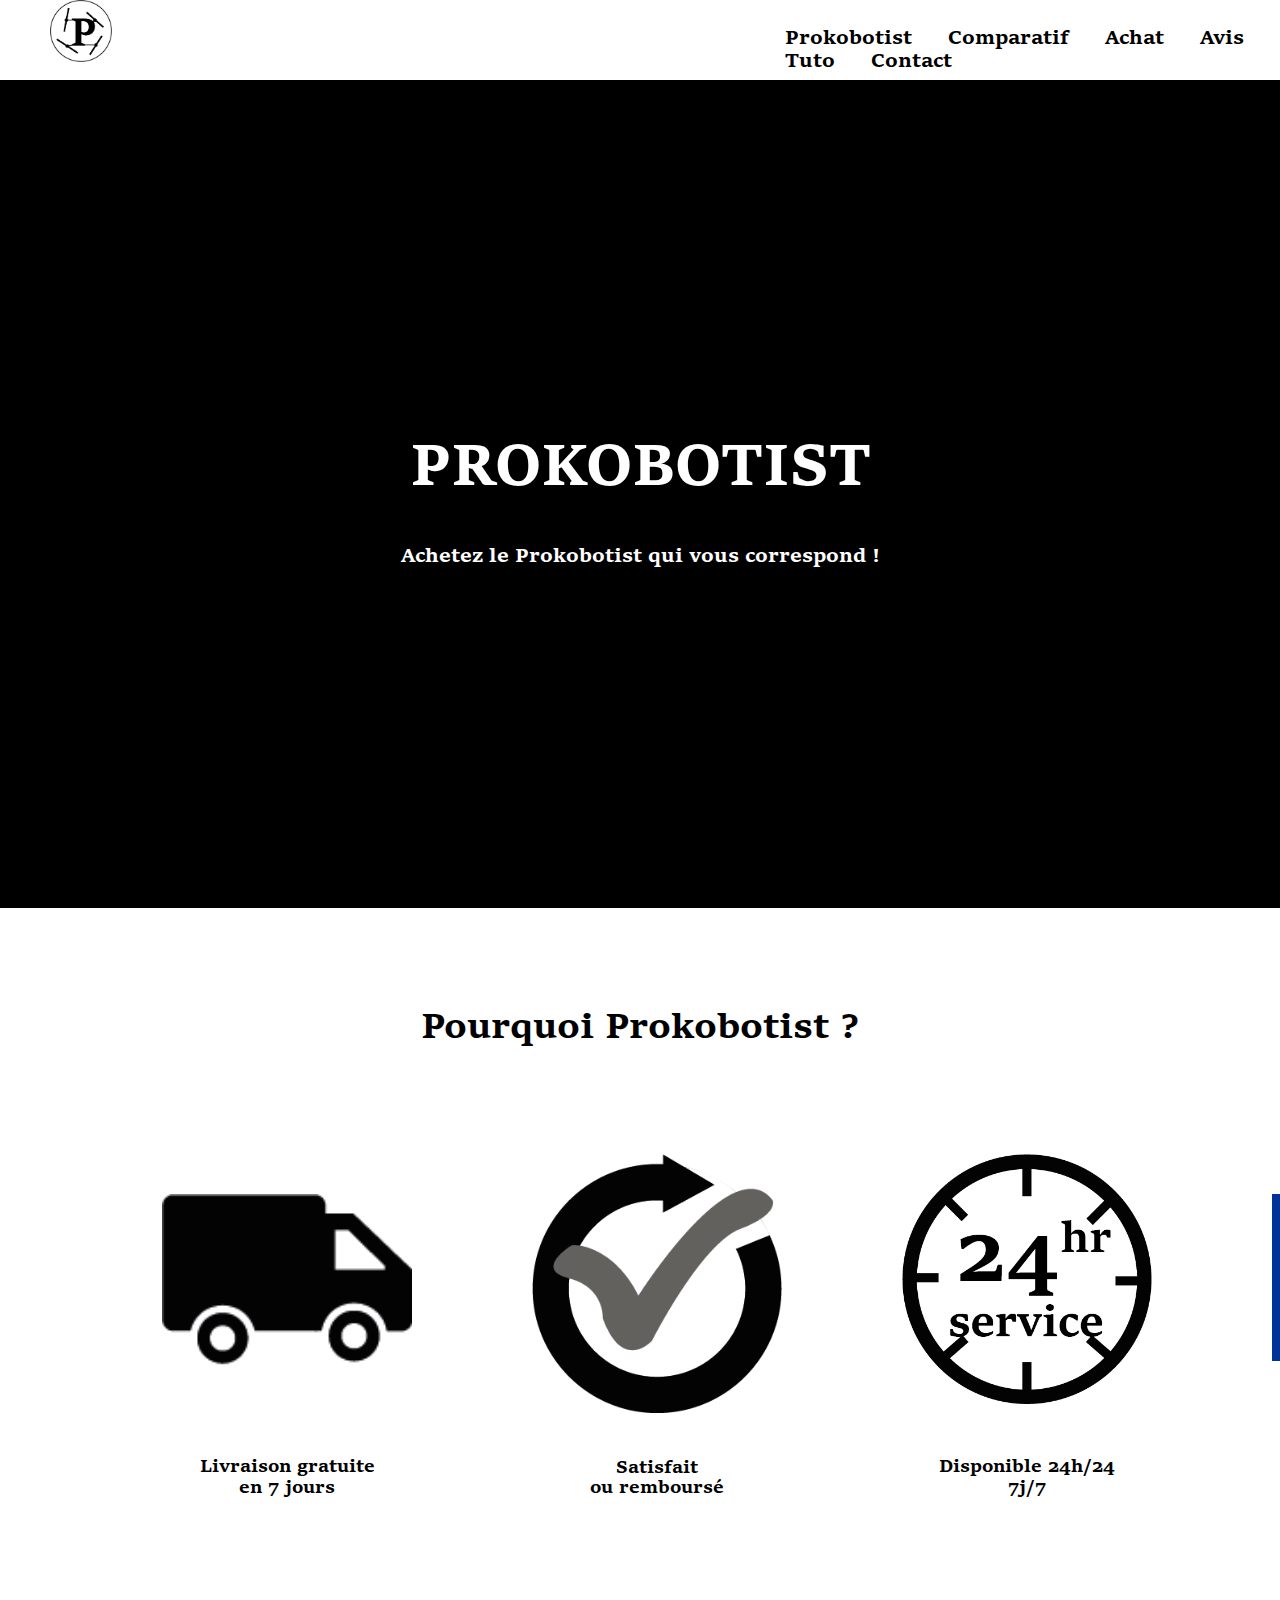
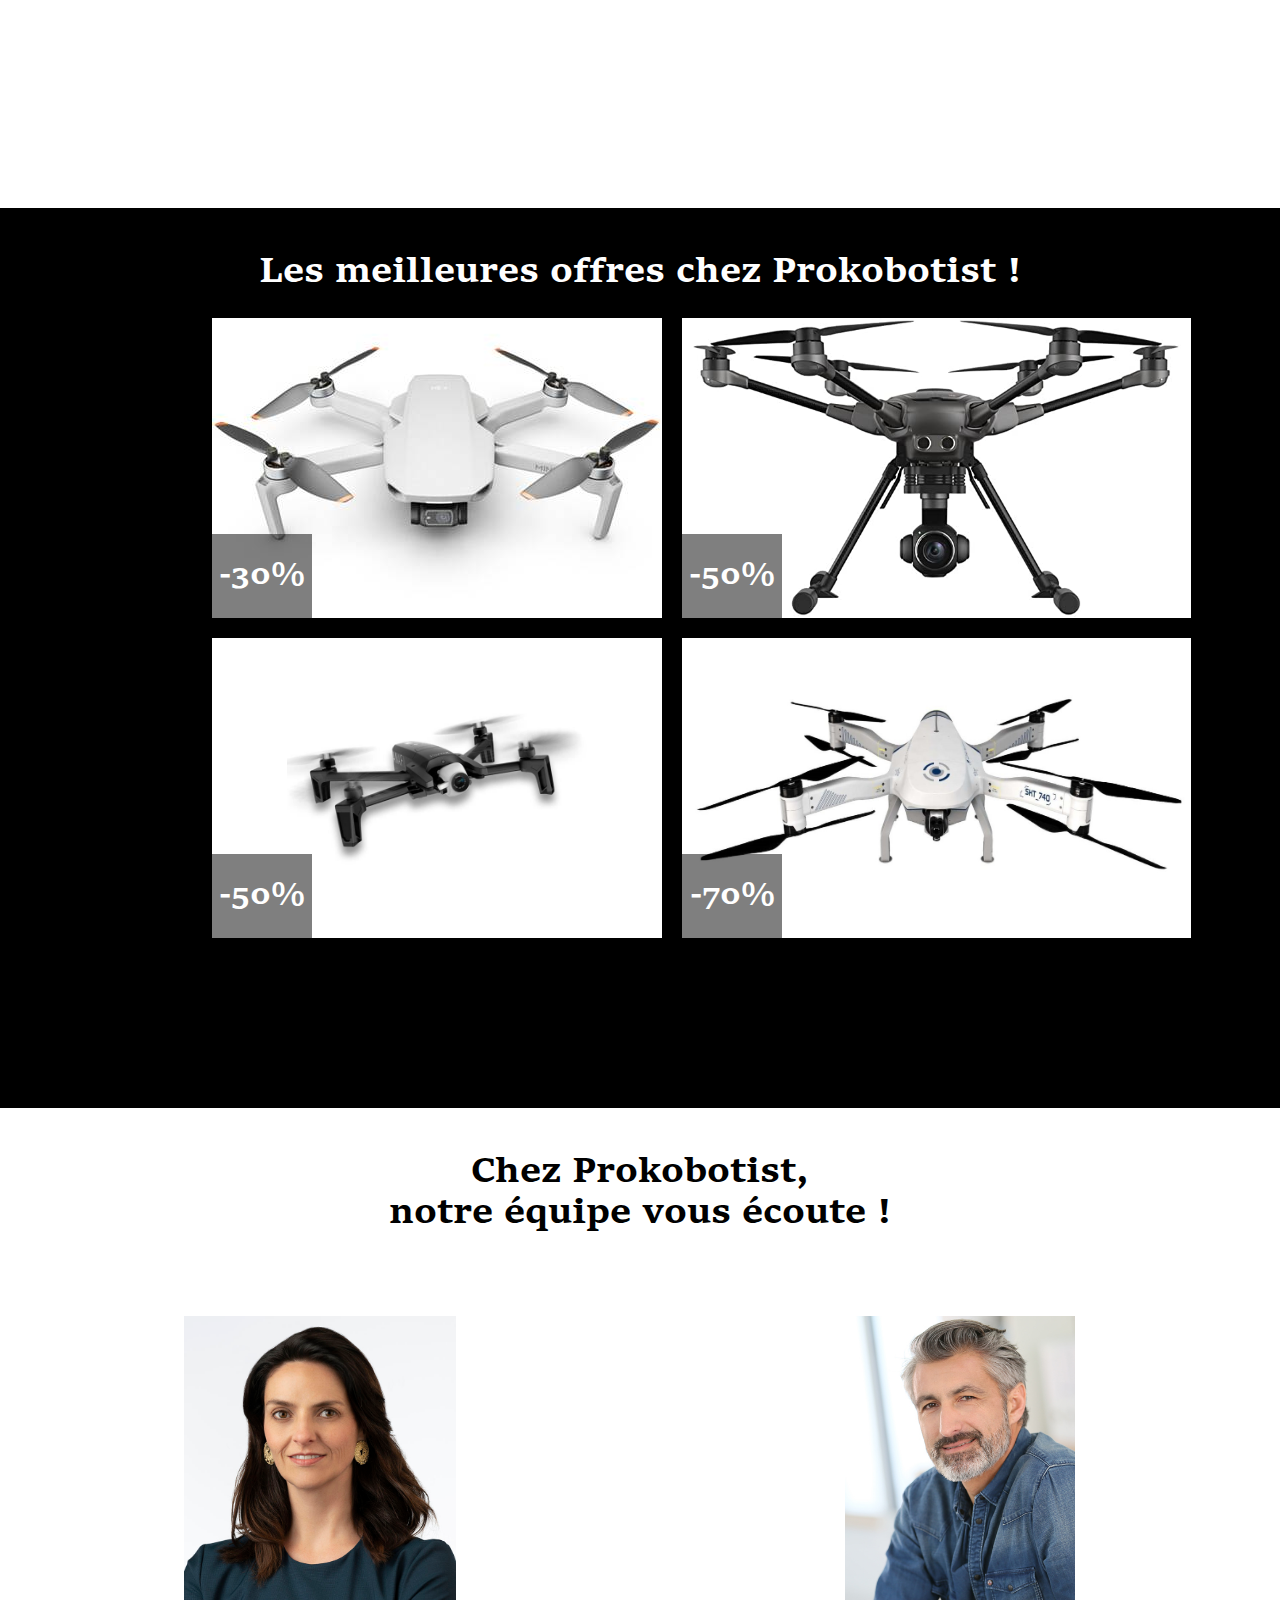
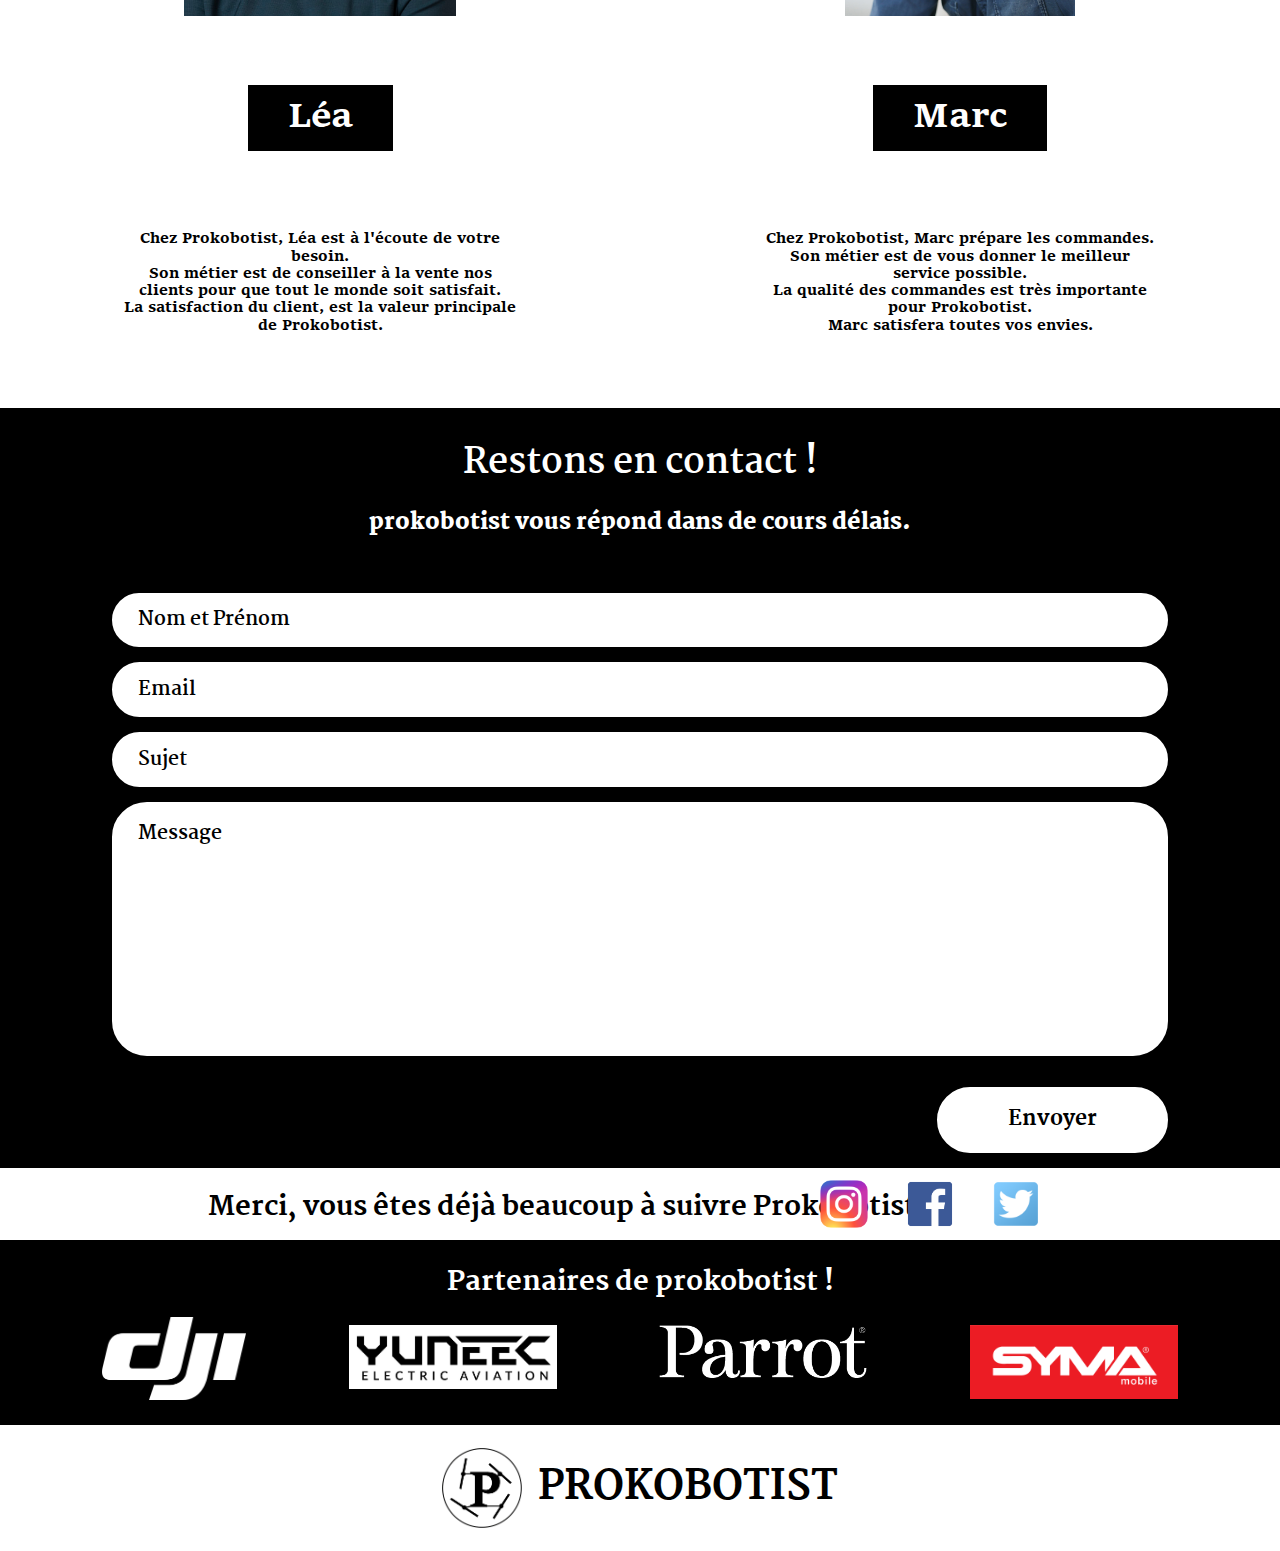
<file: index.html>
<!DOCTYPE html>
<html lang="fr">
<head>
    <meta charset="UTF-8">
    <title>Prokobotist | Prix, Comparatif</title>
    <meta name="description" content="Prokobotist, le meilleur vendeur de Drone de l'Europe. Venez sur notre site prokobotist.tech pour decouvrir nos offres.">
    <meta name="keywords" content="Prokobotist, Drone, Offres, Meilleur Prokobotist">
    <meta name=”robots” content=”index,follow”>
    <link rel="stylesheet" href="css/style.css">
    <link rel="stylesheet" href="css/normalize.css">
</head>
<body>
    <header>
        <a href="index.html"><img src="img/Prokobotist.png"></a>
        <div class="header_text">  
            <a href="index.html">Prokobotist</a>
            <a href="comparatif.html">Comparatif</a>
            <a href="achat.html">Achat</a>
            <a href="avis.html">Avis</a>
            <a href="tuto.html">Tuto</a>
            <a href="#formulaire">Contact</a>
        </div>
    </header>
    <main>
        <section class="section1">
            <br/>
            <br/>
            <h1>PROKOBOTIST</h1>
        <p>Achetez le Prokobotist qui vous correspond !</p>
        
        </section>
        <section class="section2">
            <br/>
        <h1>Pourquoi Prokobotist ?</h1>
            <div class="flex">
                <div>
                    <img src="img/livraison%20gratuite.png" alt='livraison gratuite' id="bas">
                    <p>Livraison gratuite <br/> en 7 jours </p>
                </div>
                <div>
                    <img src="img/satisfait%20ou%20rembours%C3%A9.png" alt='satisfait ou remboursé'>
                    <p id="deux">Satisfait <br/>ou remboursé</p>
                </div>
                <div>
                    <img src="img/dispo.png" alt="disponible 24h/24">
                    <p id="trois">Disponible 24h/24<br/> 7j/7</p>
                </div>
                <div>
                    <img src="img/flag.png" alt='europe' id="bas">
                    <p id="quatre">Le plus large choix <br/>de Prokobotist <br/>en Europe</p>
                </div>
            </div>
        
        </section>
        <section class="section3">
            <br/>
            <h1>Les meilleures offres chez Prokobotist !</h1>
            <div class="promo flex">
                <div>
                    <div class="blanc">
                        <img src="img/drone3.jpg">
                        <p>-30%</p>
                    </div>
                    <div class="blanc">
                        <img src="img/drone1.jpg">
                        <p>-50%</p>
                    </div>
            
                </div>
            <div>
                <div>
                    <div class="blanc">
                        <img src="img/drone2.jpg">
                        <p>-50%</p>
                    </div>
                    <div class="blanc">
                        <img src="img/drone4.jpg">
                        <p>-70%</p>
                    </div>
            
                </div>
            
            </div>
            </div>
        </section>
        <section class="section4">
            <br/>
            <h1>Chez Prokobotist, <br/>notre équipe vous écoute !</h1>
            <div class="flex">
                <div>
                    <img src="img/femme.jpg">
                    <h2>Léa</h2>
                    <p>Chez Prokobotist, Léa est à l'écoute de votre besoin. <br/>Son métier est de conseiller à la vente nos clients pour que tout le monde soit satisfait. <br/>La satisfaction du client, est la valeur principale de Prokobotist.
</p>
                </div>
                <div>
                    <img src="img/homme.jpg">
                    <h2>Marc</h2>
                    <p>Chez Prokobotist, Marc prépare les commandes.<br/>Son métier est de vous donner le meilleur service possible.<br/>La qualité des commandes est très importante pour Prokobotist.<br/>Marc satisfera toutes vos envies.</p>
                </div>
            </div>
        </section>
</main>
    <section class="formulaire" id="formulaire">
        <h3>Restons en contact !</h3>
        <p>prokobotist vous répond dans de cours délais.</p>
        <form action="*" method="post">
            <input type="text" placeholder="Nom et Prénom">
            <input type="email" name="email" id="email" placeholder="Email">
            <input type="text" placeholder="Sujet">
            <textarea name="message" id="message" cols="30" rows="10" placeholder="Message"></textarea>
            <button type="submit">Envoyer</button>
        </form>
    </section>
    
    <footer>
        <div class="footer__social">
            <p>Merci, vous êtes déjà beaucoup à suivre Prokobotist !</p>
            <nav >
                <a href="#">
                    <img src="img/instagram.png" alt="lien vers notre page instagram">
                </a>
                <a href="#">
                    <img src="img/facebook.png" alt="lien vers notre page facebook">
                </a>
                <a href="#">
                    <img src="img/twitter.png" alt="lien vers notre page twitter">
                </a>    
            </nav>
        </div>
        <div class="footer__partenaires">
            <p>Partenaires de prokobotist !</p>
            <div>
                <a href="https://www.dji.com/fr">
                    <img src="img/dji.png" alt="partenaire dji">
                </a>
               <a href="https://us.yuneec.com/">
                    <img src="img/yuneec.jpg" alt="partenaire yunnec">
                </a>
                <a href="https://www.parrot.com/fr">
                    <img src="img/parrot.png" alt="partenaire parrot">
                </a>
                <a href="https://www.symamobile.com/">
                    <img src="img/syma.png" alt="partenaire syma">
                </a> 
            </div>
        </div>
        <div>
            <img src="img/Prokobotist.png" alt="logo prokobotist">
            <P>Prokobotist</P>
        </div>
    </footer>
</body>
<script src="js/script.js"></script>
</html>
</file>
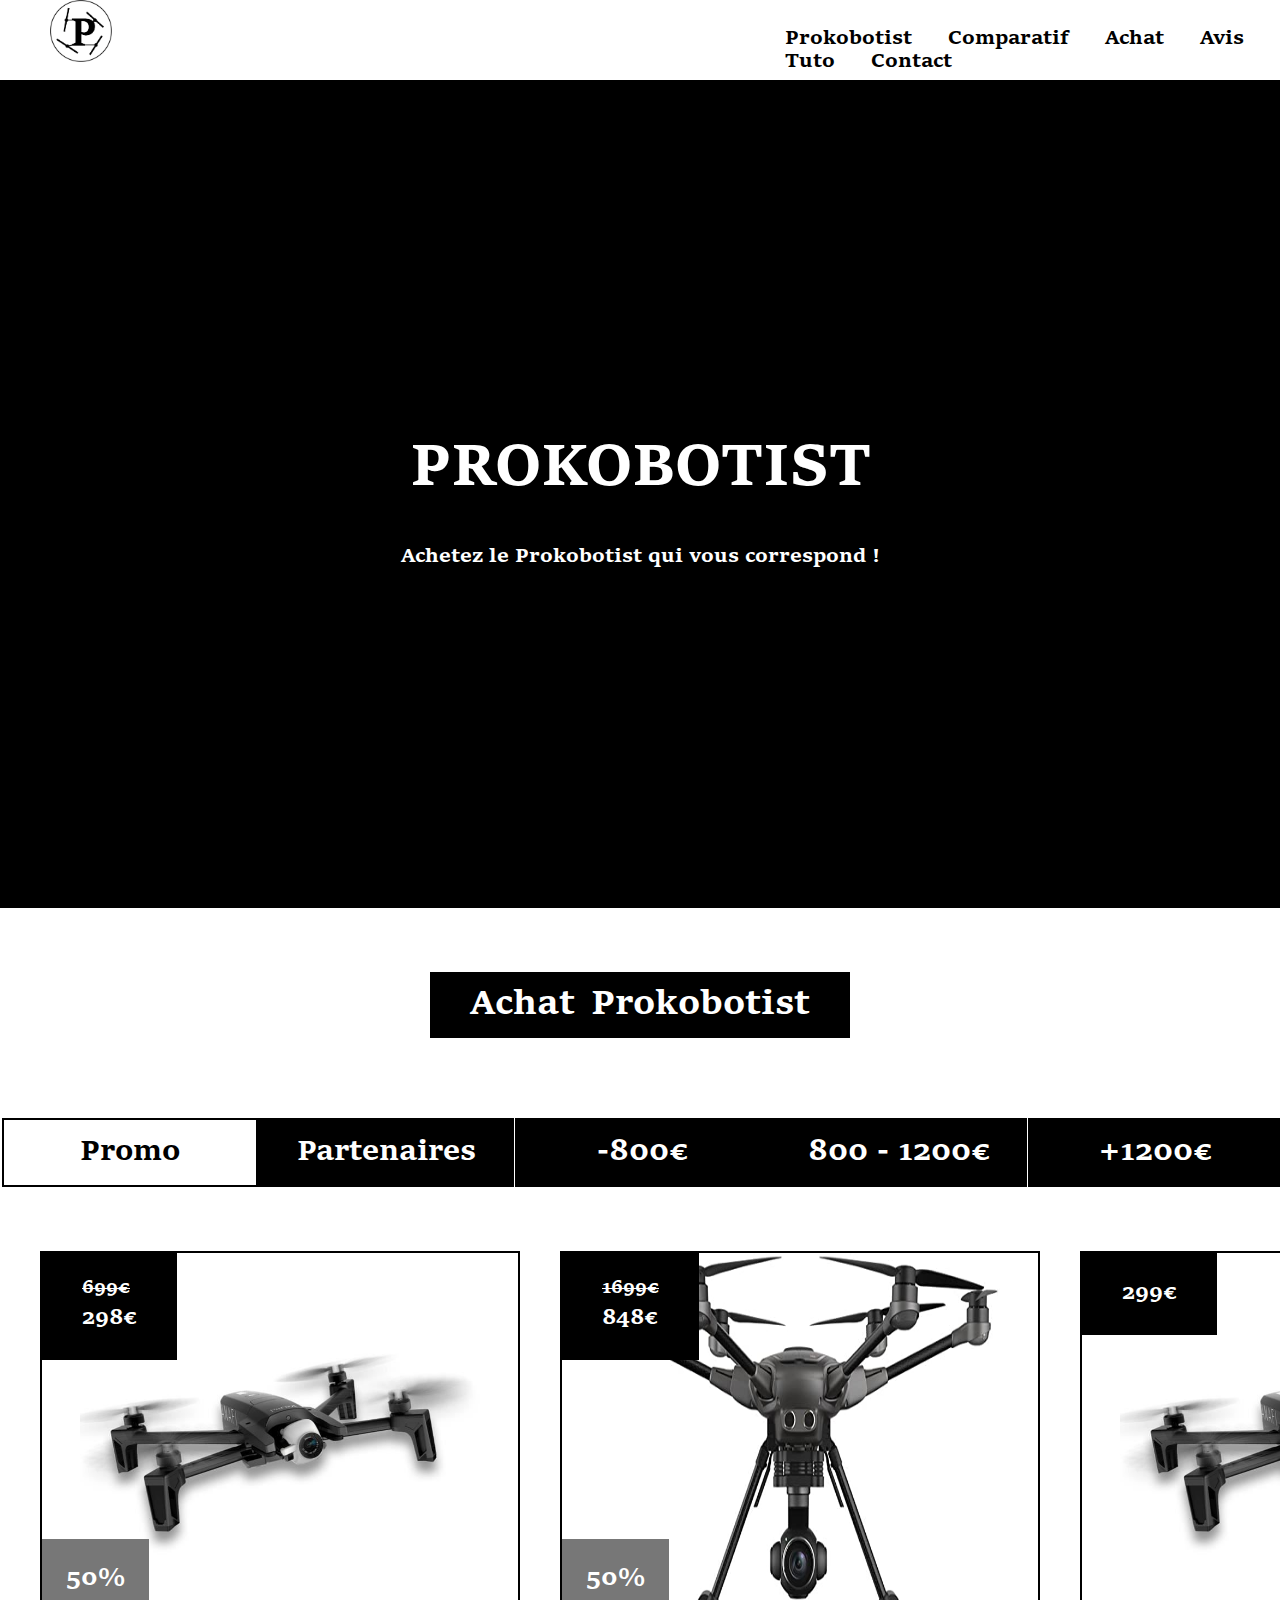
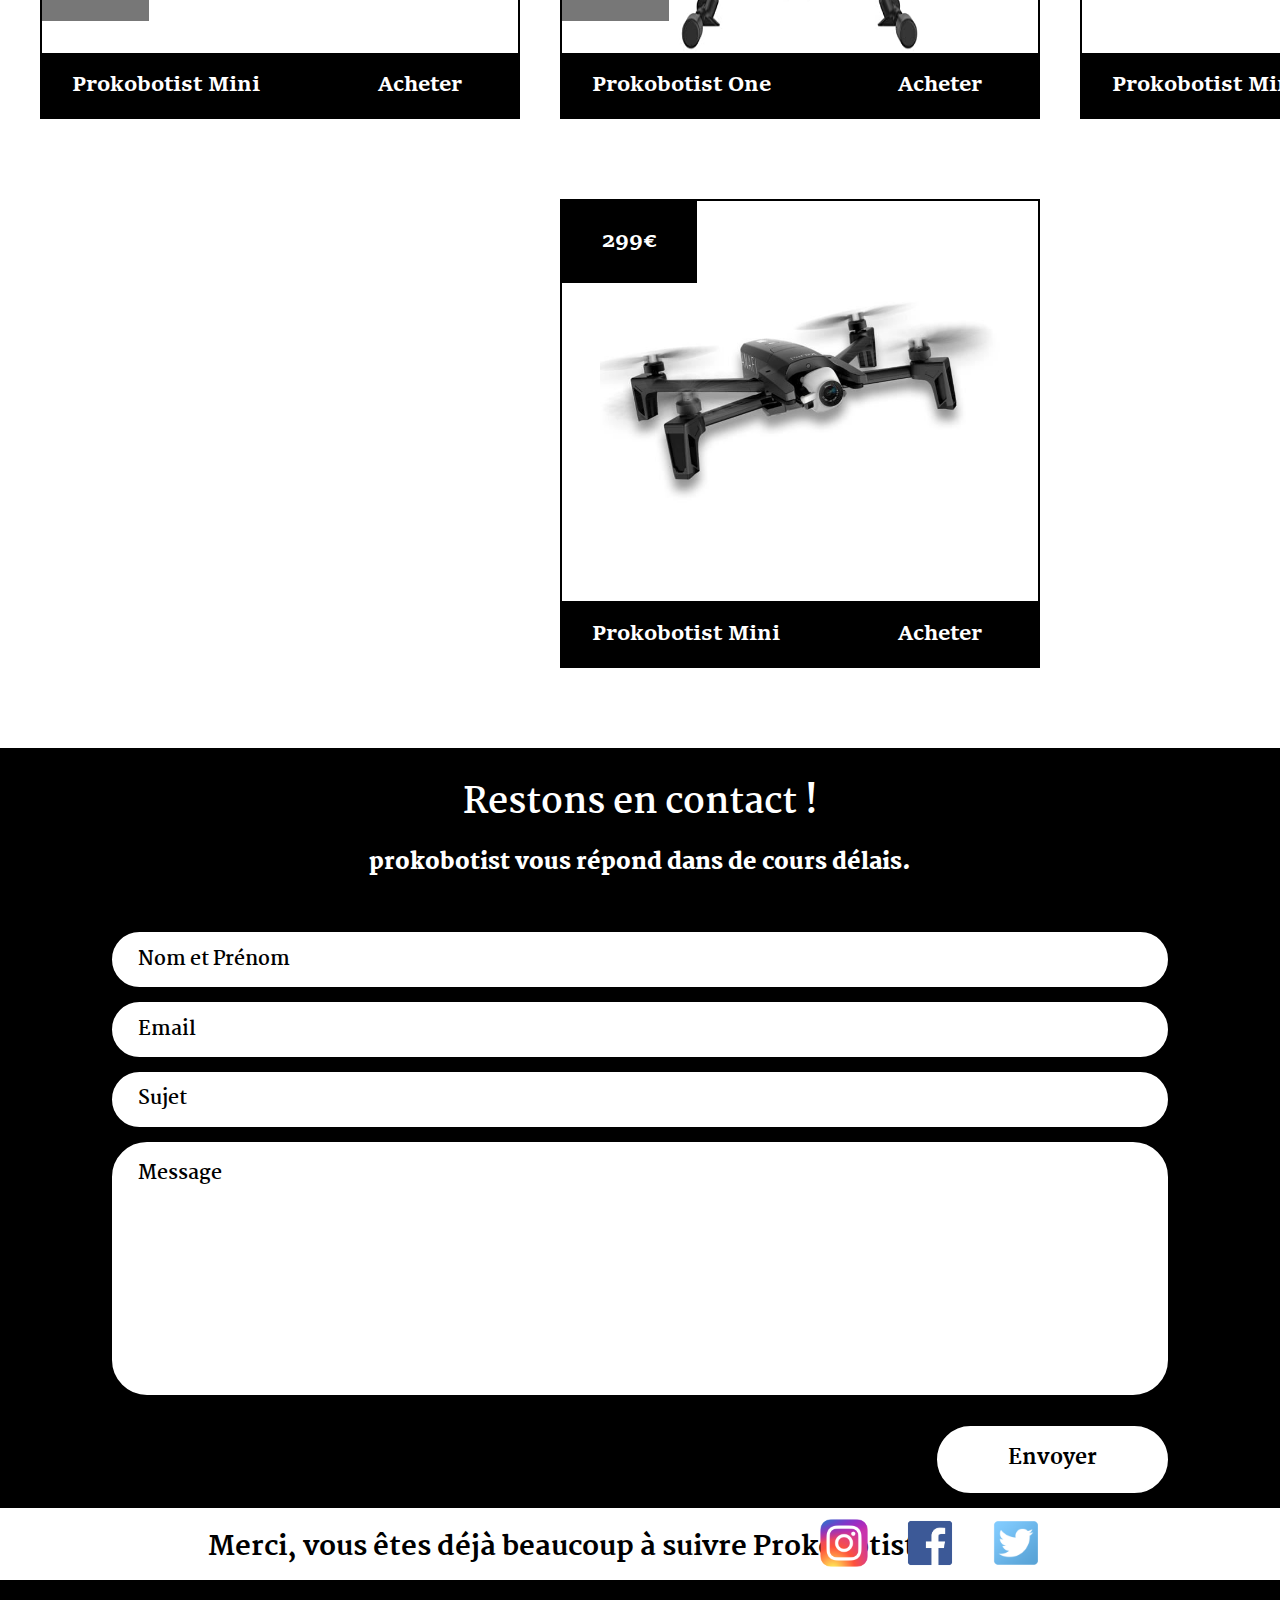
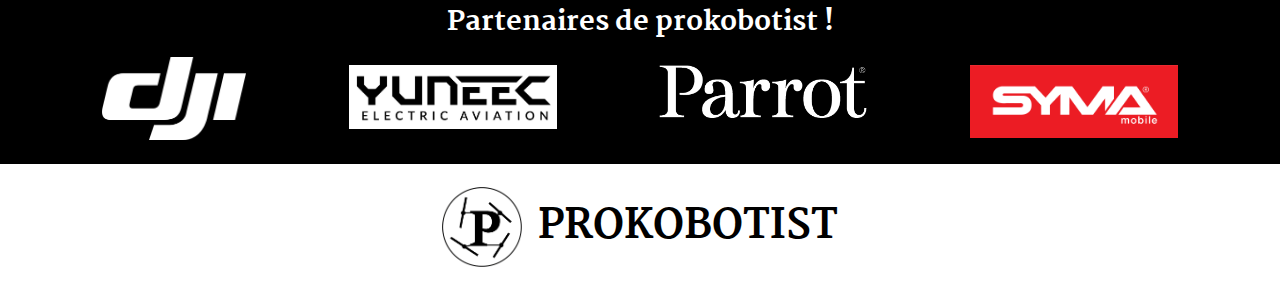
<file: achat.html>
<!DOCTYPE html>
<html lang="fr">
<head>
    <meta charset="UTF-8">
    <title>Achats | Prokobotist</title>
    <meta name="description" content="Achats de Prokobotist">
    <meta name="keywords" content="Prokobotist, Drone, Achats, Meilleur Prokobotist">
    <meta name=”robots” content=”index,follow”>
    <link rel="stylesheet" href="css/style.css">
    <link rel="stylesheet" href="css/normalize.css">
</head>
<body>
    <header>
        <a href="index.html"><img src="img/Prokobotist.png"></a>
        <nav class="header_text">  
            <a href="index.html">Prokobotist</a>
            <a href="comparatif.html">Comparatif</a>
            <a href="achat.html">Achat</a>
            <a href="avis.html">Avis</a>
            <a href="tuto.html">Tuto</a>
            <a href="#formulaire">Contact</a>
        </nav>
    </header>
    
    <main>
        <section class="section1">
            <br/>
            <br/>
            <h1>PROKOBOTIST</h1>
        <p>Achetez le Prokobotist qui vous correspond !</p>
        </section>
        <section class="achat">
            <h2>Achat prokobotist</h2>
            <div class="achat__trie">
                <button class="active">Promo</button>
                <button >Partenaires</button>
                <button>-800€</button>
                <button>800 - 1200€</button>
                <button>+1200€</button>
            </div>
            <div class="achat__promo active ">
                <div class="achat__produit">
                    <div class="achat__block-img">
                        <img src="img/drone1.jpg" alt="">
                        <div class="prix">
                            <p class="old">699€</p>
                            <p>298€</p>
                        </div>
                        <div class="reduc">
                            <p>50%</p>
                        </div>
                    </div>
                    <div class="achat__block-txt">
                        <p>Prokobotist mini</p>
                        <a href="">Acheter</a>
                    </div>    
                </div>
                <div class="achat__produit">
                    <div class="achat__block-img">
                        <img src="img/drone2.jpg" alt="">
                        <div class="prix">
                            <p class="old">1699€</p>
                            <p>848€</p>
                        </div>
                        <div class="reduc">
                            <p>50%</p>
                        </div>
                    </div>
                    <div class="achat__block-txt">
                        <p>Prokobotist one</p>
                        <a href="">Acheter</a>
                    </div>    
                </div>
                <div class="achat__produit">
                    <div class="achat__block-img">
                        <img src="img/drone1.jpg" alt="">
                        <div class="prix">
                            <p>299€</p>
                        </div>
                    </div>
                    <div class="achat__block-txt">
                        <p>Prokobotist mini</p>
                        <a href="">Acheter</a>
                    </div>    
                </div>
                <div class="achat__produit">
                    <div class="achat__block-img">
                        <img src="img/drone1.jpg" alt="">
                        <div class="prix">
                            <p>299€</p>
                        </div>
                    </div>
                    <div class="achat__block-txt">
                        <p>Prokobotist mini</p>
                        <a href="">Acheter</a>
                    </div>    
                </div>
            </div>
            <div class="achat__partenaires ">
                <div class="achat__produit">
                    <div class="achat__block-img">
                        <img src="img/drone5.jpg" alt="">
                        <div class="prix">
                            <p>1359€</p>
                        </div>
                    </div>
                    <div class="achat__block-txt">
                        <p>Dji mavic 2 pro</p>
                        <a href="">Acheter</a>
                    </div>    
                </div>
                <div class="achat__produit">
                    <div class="achat__block-img">
                        <img src="img/drone6.jfif" alt="">
                        <div class="prix">
                            <p>1049€</p>
                        </div>
                    </div>
                    <div class="achat__block-txt">
                        <p>DJI mavic air 2</p>
                        <a href="">Acheter</a>
                    </div>    
                </div>
                <div class="achat__produit">
                    <div class="achat__block-img">
                        <img src="img/drone1.jpg" alt="">
                        <div class="prix">
                            <p>299€</p>
                        </div>
                    </div>
                    <div class="achat__block-txt">
                        <p>Prokobotist mini</p>
                        <a href="">Acheter</a>
                    </div>    
                </div>
                <div class="achat__produit">
                    <div class="achat__block-img">
                        <img src="img/drone1.jpg" alt="">
                        <div class="prix">
                            <p>299€</p>
                        </div>
                    </div>
                    <div class="achat__block-txt">
                        <p>Prokobotist mini</p>
                        <a href="">Acheter</a>
                    </div>    
                </div>
                <div class="achat__produit">
                    <div class="achat__block-img">
                        <img src="img/drone1.jpg" alt="">
                        <div class="prix">
                            <p>299€</p>
                        </div>
                    </div>
                    <div class="achat__block-txt">
                        <p>Prokobotist mini</p>
                        <a href="">Acheter</a>
                    </div>    
                </div>
                <div class="achat__produit">
                    <div class="achat__block-img">
                        <img src="img/drone1.jpg" alt="">
                        <div class="prix">
                            <p>299€</p>
                        </div>
                    </div>
                    <div class="achat__block-txt">
                        <p>Prokobotist mini</p>
                        <a href="">Acheter</a>
                    </div>    
                </div>
                
            </div>
            <div class="achat__prix-bas">
                <div class="achat__produit">
                    <div class="achat__block-img">
                        <img src="img/drone1.jpg" alt="">
                        <div class="prix">
                            <p>299€</p>
                        </div>
                    </div>
                    <div class="achat__block-txt">
                        <p>Prokobotist mini</p>
                        <a href="">Acheter</a>
                    </div>    
                </div>
                <div class="achat__produit">
                    <div class="achat__block-img">
                        <img src="img/drone1.jpg" alt="">
                        <div class="prix">
                            <p>299€</p>
                        </div>
                    </div>
                    <div class="achat__block-txt">
                        <p>Prokobotist mini</p>
                        <a href="">Acheter</a>
                    </div>    
                </div>
                <div class="achat__produit">
                    <div class="achat__block-img">
                        <img src="img/drone1.jpg" alt="">
                        <div class="prix">
                            <p>299€</p>
                        </div>
                    </div>
                    <div class="achat__block-txt">
                        <p>Prokobotist mini</p>
                        <a href="">Acheter</a>
                    </div>    
                </div>
                
            </div>
            <div class="achat__prix-moyen">
                <div class="achat__produit">
                    <div class="achat__block-img">
                        <img src="img/drone6.jfif" alt="">
                        <div class="prix">
                            <p>1049€</p>
                        </div>
                    </div>
                    <div class="achat__block-txt">
                        <p>DJI mavic air 2</p>
                        <a href="">Acheter</a>
                    </div>    
                </div>
                <div class="achat__produit">
                    <div class="achat__block-img">
                        <img src="img/drone2.jpg" alt="">
                        <div class="prix">
                            <p class="old">1699€</p>
                            <p>848€</p>
                        </div>
                        <div class="reduc">
                            <p>50%</p>
                        </div>
                    </div>
                    <div class="achat__block-txt">
                        <p>Prokobotist one</p>
                        <a href="">Acheter</a>
                    </div>    
                </div>
                <div class="achat__produit">
                    <div class="achat__block-img">
                        <img src="img/drone1.jpg" alt="">
                        <div class="prix">
                            <p>299€</p>
                        </div>
                    </div>
                    <div class="achat__block-txt">
                        <p>Prokobotist mini</p>
                        <a href="">Acheter</a>
                    </div>    
                </div>
                <div class="achat__produit">
                    <div class="achat__block-img">
                        <img src="img/drone1.jpg" alt="">
                        <div class="prix">
                            <p>299€</p>
                        </div>
                    </div>
                    <div class="achat__block-txt">
                        <p>Prokobotist mini</p>
                        <a href="">Acheter</a>
                    </div>    
                </div>
                <div class="achat__produit">
                    <div class="achat__block-img">
                        <img src="img/drone1.jpg" alt="">
                        <div class="prix">
                            <p>299€</p>
                        </div>
                    </div>
                    <div class="achat__block-txt">
                        <p>Prokobotist mini</p>
                        <a href="">Acheter</a>
                    </div>    
                </div>
                
                
            </div>
            <div class="prix-haut">
                <div class="achat__produit">
                    <div class="achat__block-img">
                        <img src="img/drone5.jpg" alt="">
                        <div class="prix">
                            <p>1359€</p>
                        </div>
                    </div>
                    <div class="achat__block-txt">
                        <p>Dji mavic 2 pro</p>
                        <a href="">Acheter</a>
                    </div>    
                </div>
                <div class="achat__produit">
                    <div class="achat__block-img">
                        <img src="img/drone1.jpg" alt="">
                        <div class="prix">
                            <p>299€</p>
                        </div>
                    </div>
                    <div class="achat__block-txt">
                        <p>Prokobotist mini</p>
                        <a href="">Acheter</a>
                    </div>    
                </div>
            </div>
        </section>
    </main>
    <section class="formulaire" id="formulaire">
        <h3>Restons en contact !</h3>
        <p>prokobotist vous répond dans de cours délais.</p>
        <form action="*" method="post">
            <input type="text" placeholder="Nom et Prénom">
            <input type="email" name="email" id="email" placeholder="Email">
            <input type="text" placeholder="Sujet">
            <textarea name="message" id="message" cols="30" rows="10" placeholder="Message"></textarea>
            <button type="submit">Envoyer</button>
        </form>
    </section>
    
    <footer>
        <div class="footer__social">
            <p>Merci, vous êtes déjà beaucoup à suivre Prokobotist !</p>
            <nav >
                <a href="#">
                    <img src="img/instagram.png" alt="lien vers notre page instagram">
                </a>
                <a href="#">
                    <img src="img/facebook.png" alt="lien vers notre page facebook">
                </a>
                <a href="#">
                    <img src="img/twitter.png" alt="lien vers notre page twitter">
                </a>    
            </nav>
        </div>
        <div class="footer__partenaires">
            <p>Partenaires de prokobotist !</p>
            <div>
                <a href="https://www.dji.com/fr">
                    <img src="img/dji.png" alt="partenaire dji">
                </a>
               <a href="https://us.yuneec.com/">
                    <img src="img/yuneec.jpg" alt="partenaire yunnec">
                </a>
                <a href="https://www.parrot.com/fr">
                    <img src="img/parrot.png" alt="partenaire parrot">
                </a>
                <a href="https://www.symamobile.com/">
                    <img src="img/syma.png" alt="partenaire syma">
                </a> 
            </div>
        </div>
        <div>
            <img src="img/Prokobotist.png" alt="logo prokobotist">
            <P>Prokobotist</P>
        </div>
    </footer>
</body>
<script src="js/script.js"></script>
</html>
</file>
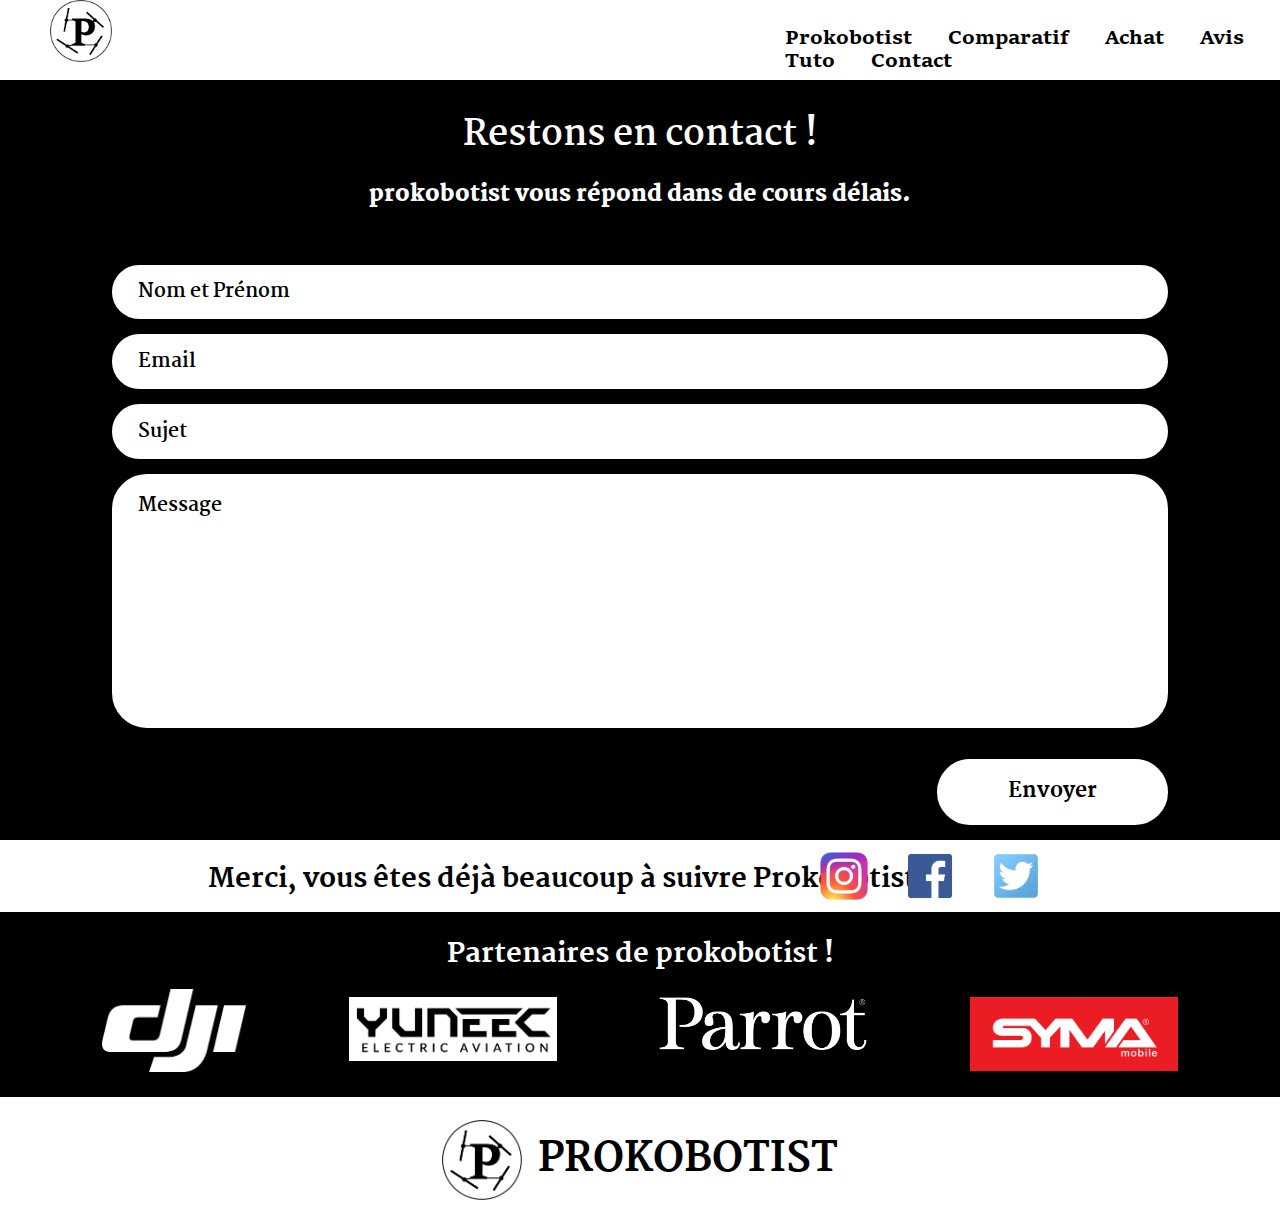
<file: avis.html>
<!DOCTYPE html>
<html lang="fr">
<head>    
    <meta charset="UTF-8">
    <title>Avis | Prokobotist</title>
    <meta name="description" content="Tout les avis Prokobotist, de nos différents clients">
    <meta name="keywords" content="Prokobotist, Drone, Avis, Meilleur Prokobotist">
    <meta name=”robots” content=”index,follow”>
    <link rel="stylesheet" href="css/style.css">
    <link rel="stylesheet" href="css/normalize.css">
</head>
<body>
    <header>
        <a href="index.html"><img src="img/Prokobotist.png"></a>
        <div class="header_text">  
            <a href="index.html">Prokobotist</a>
            <a href="comparatif.html">Comparatif</a>
            <a href="achat.html">Achat</a>
            <a href="avis.html">Avis</a>
            <a href="tuto.html">Tuto</a>
            <a href="#formulaire">Contact</a>
        </div>
    </header>
    <main>
        
    </main>
    
    <section class="formulaire" id="formulaire">
        <h3>Restons en contact !</h3>
        <p>prokobotist vous répond dans de cours délais.</p>
        <form action="*" method="post">
            <input type="text" placeholder="Nom et Prénom">
            <input type="email" name="email" id="email" placeholder="Email">
            <input type="text" placeholder="Sujet">
            <textarea name="message" id="message" cols="30" rows="10" placeholder="Message"></textarea>
            <button type="submit">Envoyer</button>
        </form>
    </section>
    <footer>
        <div class="footer__social">
            <p>Merci, vous êtes déjà beaucoup à suivre Prokobotist !</p>
            <nav >
                <a href="#">
                    <img src="img/instagram.png" alt="lien vers notre page instagram">
                </a>
                <a href="#">
                    <img src="img/facebook.png" alt="lien vers notre page facebook">
                </a>
                <a href="#">
                    <img src="img/twitter.png" alt="lien vers notre page twitter">
                </a>    
            </nav>
        </div>
        <div class="footer__partenaires">
            <p>Partenaires de prokobotist !</p>
            <div>
                <a href="https://www.dji.com/fr">
                    <img src="img/dji.png" alt="partenaire dji">
                </a>
               <a href="https://us.yuneec.com/">
                    <img src="img/yuneec.jpg" alt="partenaire yunnec">
                </a>
                <a href="https://www.parrot.com/fr">
                    <img src="img/parrot.png" alt="partenaire parrot">
                </a>
                <a href="https://www.symamobile.com/">
                    <img src="img/syma.png" alt="partenaire syma">
                </a> 
            </div>
        </div>
        <div>
            <img src="img/Prokobotist.png" alt="logo prokobotist">
            <P>Prokobotist</P>
        </div>
    </footer>
</body>
<script src="js/script.js"></script>
</html>
</file>
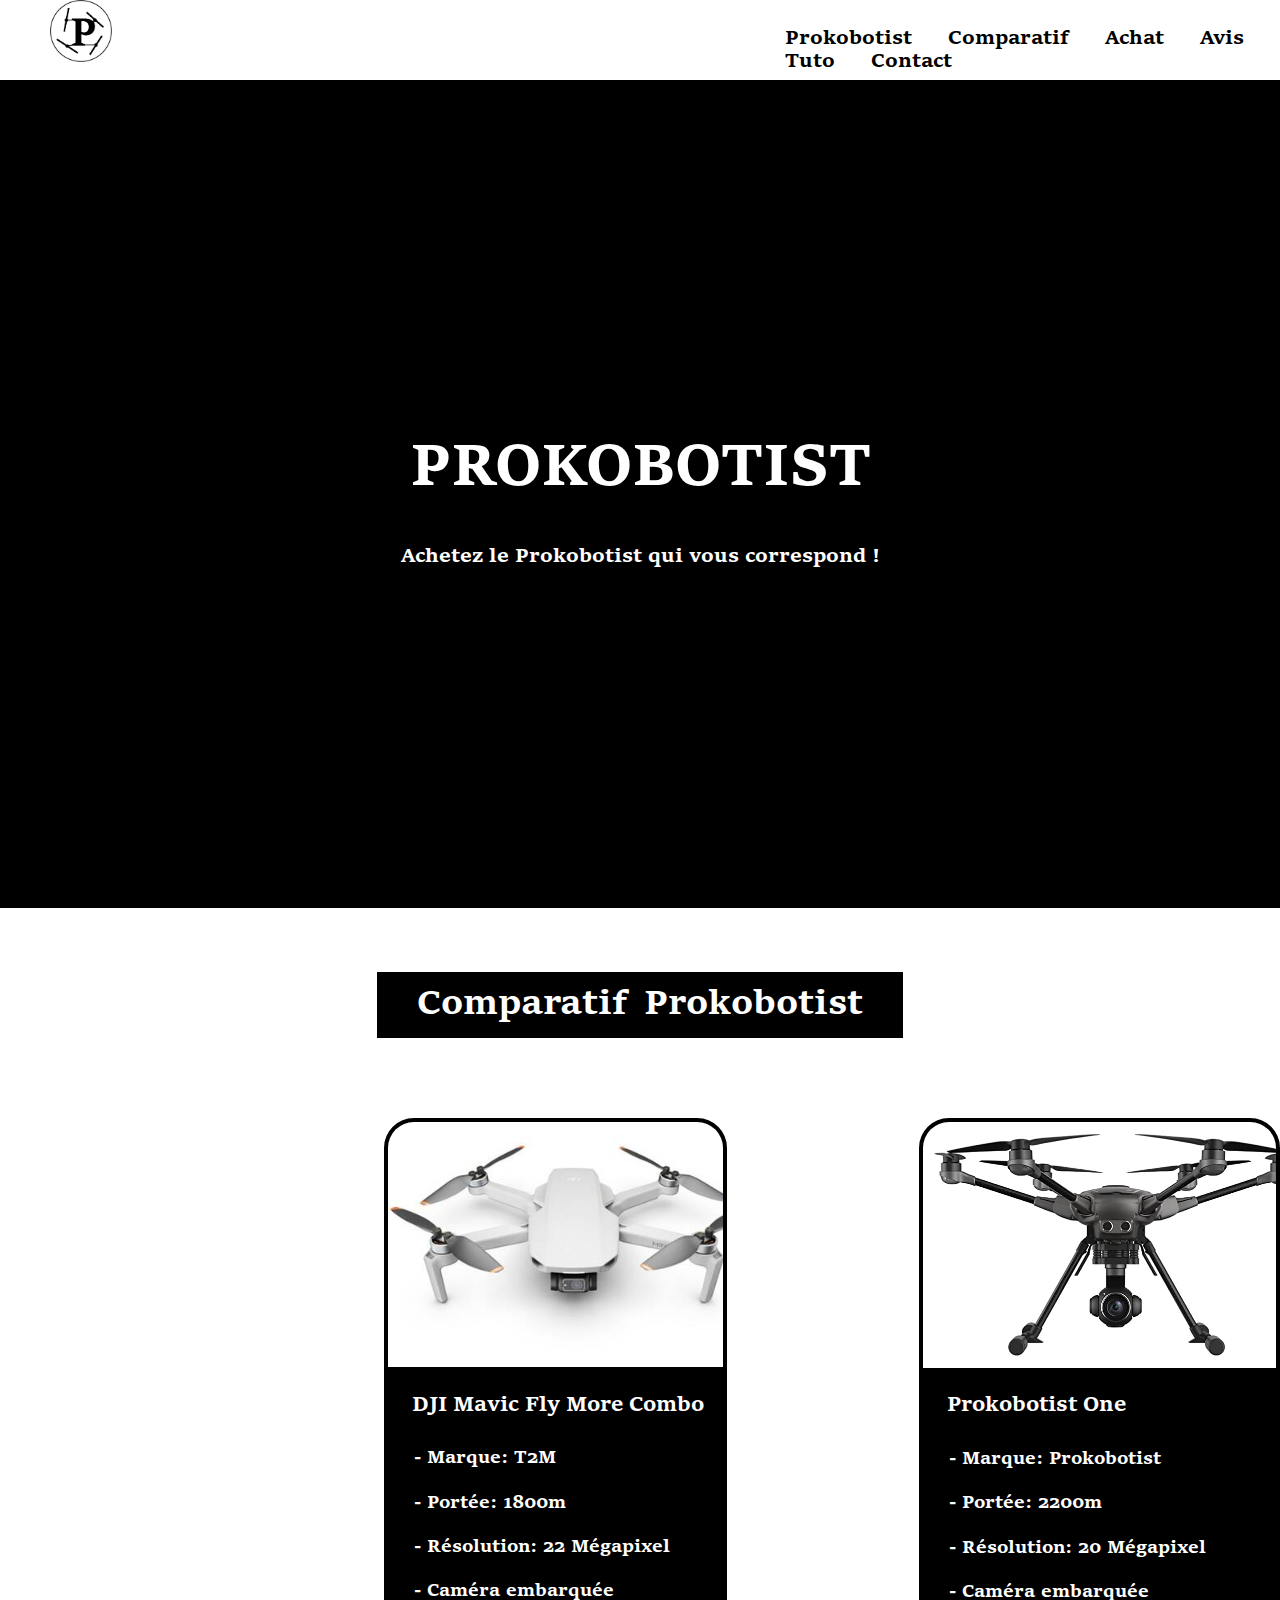
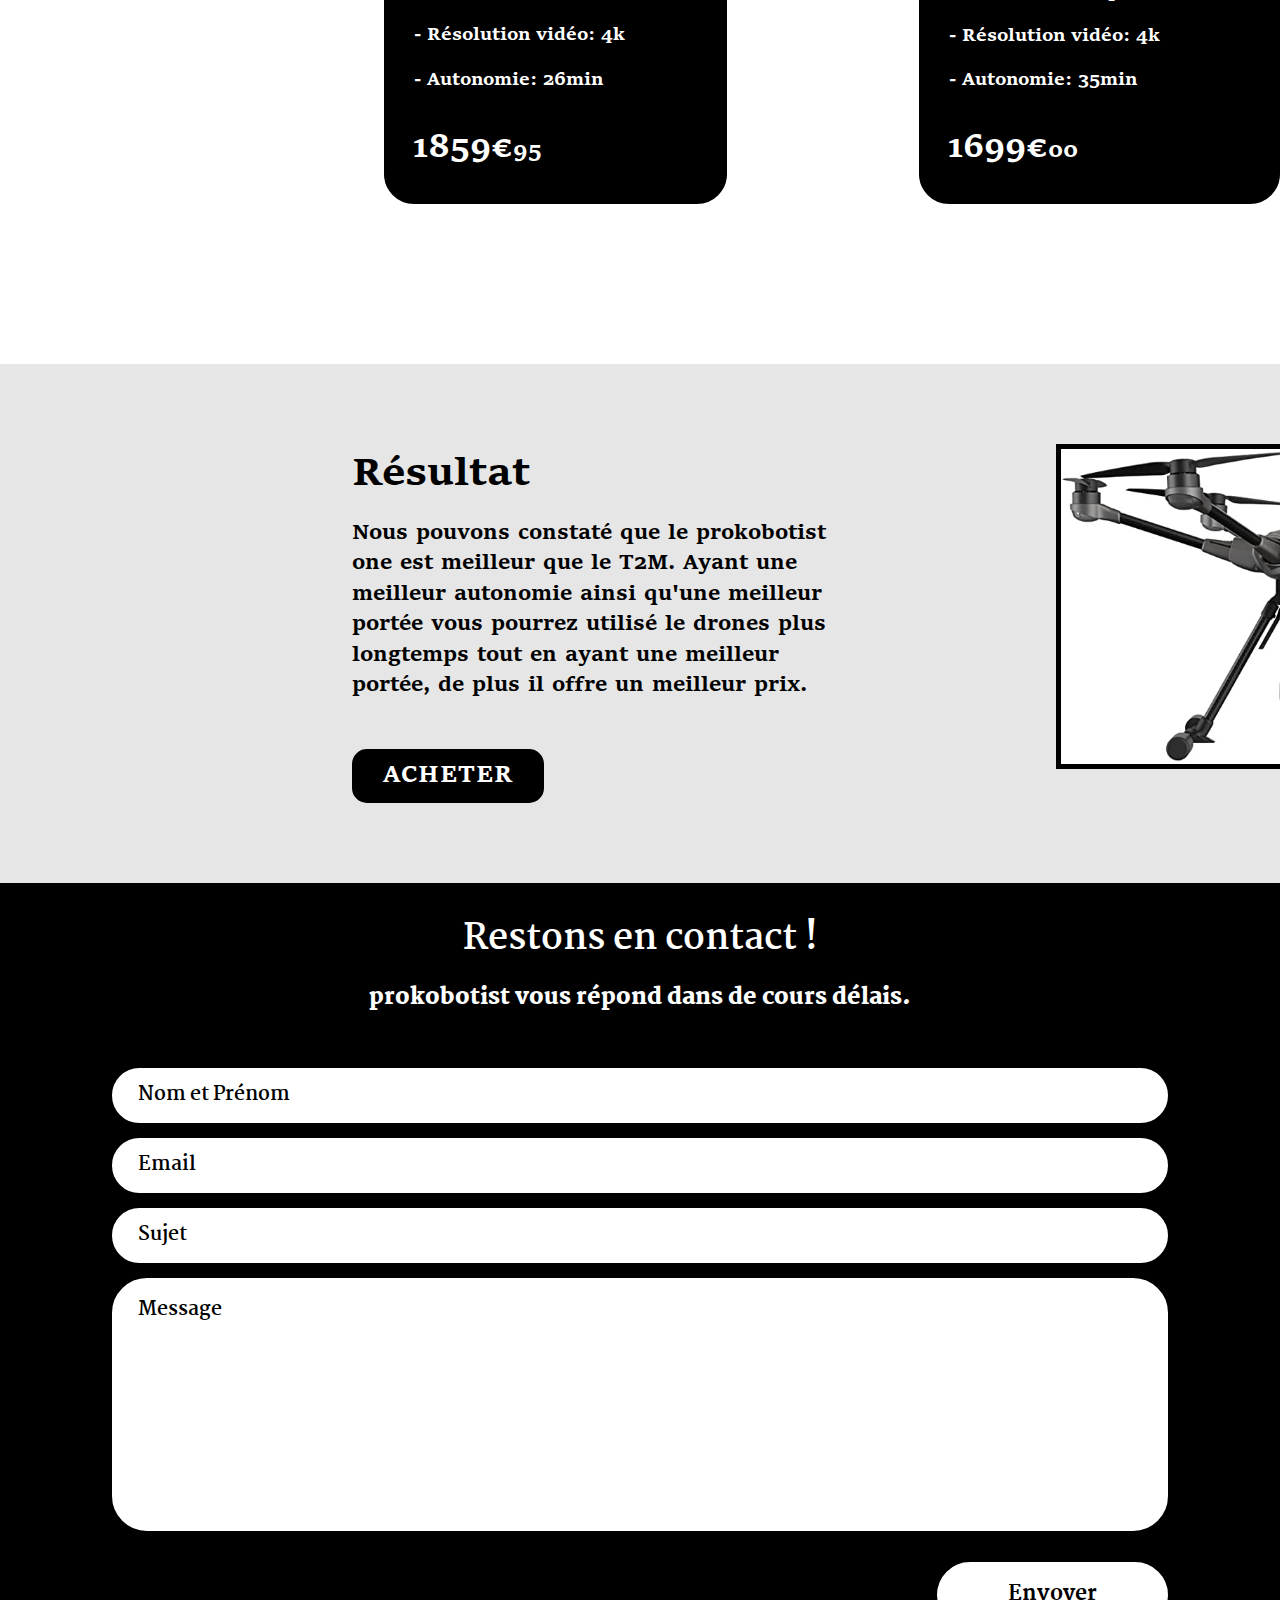
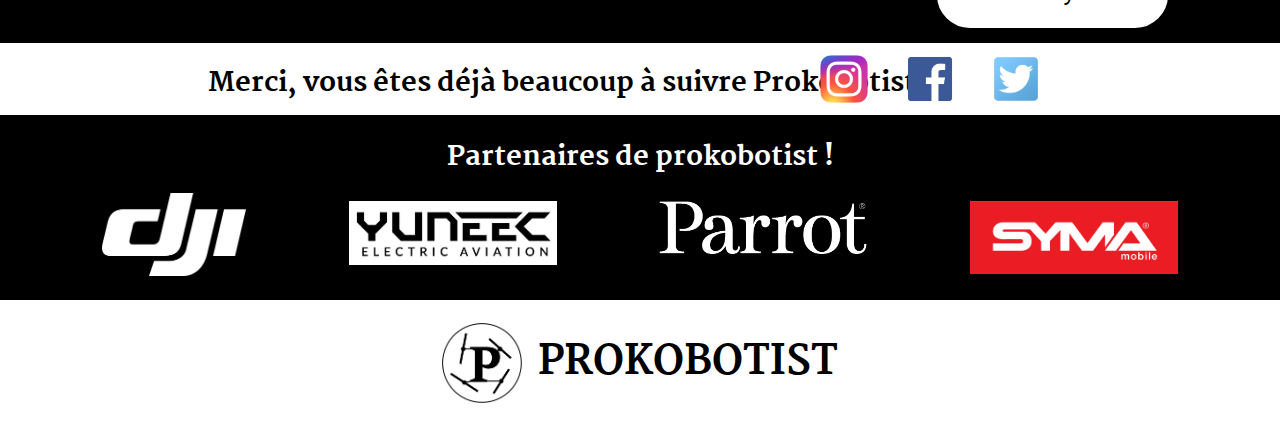
<file: comparatif.html>
<!DOCTYPE html>
<html lang="fr">
<head>
    
    <meta charset="UTF-8">
    <title>Comparatif | Prokobotist</title>
    <meta name="description" content="Comparatif du Prokobotist one avec un drône d'une autre marque.">
    <meta name="keywords" content="Prokobotist, Drone, Comparatif, Meilleur Prokobotist">
    <meta name=”robots” content=”index,follow”>
    <link rel="stylesheet" href="css/style.css">
    <link rel="stylesheet" href="css/normalize.css">
</head>
<body>
    <header>
        <a href="index.html"><img src="img/Prokobotist.png"></a>
        <nav class="header_text">  
            <a href="index.html">Prokobotist</a>
            <a href="comparatif.html">Comparatif</a>
            <a href="achat.html">Achat</a>
            <a href="avis.html">Avis</a>
            <a href="tuto.html">Tuto</a>
            <a href="#formulaire">Contact</a>
        </nav>
    </header>
    
    <main>
        <section class="section1">
            <br/>
            <br/>
            <h1>PROKOBOTIST</h1>
        <p>Achetez le Prokobotist qui vous correspond !</p>
        
        </section>
        <section class="comparatif">
            <h2>Comparatif Prokobotist</h2>
            <div>
                <div>
                    <img src="img/drone3.jpg" alt="Drone DJI Mavic Fly More Combo">
                    <p>DJI Mavic Fly More Combo</p>
                    <ul>
                        <li>Marque: T2M</li>
                        <li>Portée: 1800m</li>
                        <li>Résolution: 22 Mégapixel</li>
                        <li>Caméra embarquée</li>
                        <li>Résolution vidéo: 4k</li>
                        <li>Autonomie: 26min</li>
                    </ul>
                    <p><span>1859€</span>95</p>
                </div>
                <div>
                    <img src="img/drone2.jpg" alt="Drone Prokobotist One">
                    <p>Prokobotist One</p>
                    <ul>
                        <li>Marque: Prokobotist</li>
                        <li>Portée: 2200m</li>
                        <li>Résolution: 20 Mégapixel</li>
                        <li>Caméra embarquée</li>
                        <li>Résolution vidéo: 4k</li>
                        <li>Autonomie: 35min</li>
                    </ul>
                    <p><span>1699€</span>00</p>
                </div>
            </div>
        </section>
        <section class="resultat">
            <div class="resultat__text">
                <h3>Résultat</h3>
                <p>Nous pouvons constaté que le prokobotist one est meilleur que le T2M. Ayant une meilleur autonomie ainsi qu'une meilleur portée vous pourrez utilisé le drones plus longtemps tout en ayant une meilleur portée, de plus il offre un meilleur prix.
                </p>
                <button>Acheter</button>
            </div>
            <div>
                <img src="img/drone2.jpg" alt="Drone Prokobotist One">
            </div>
        </section>
    </main>
    <section class="formulaire" id="formulaire">
        <h3>Restons en contact !</h3>
        <p>prokobotist vous répond dans de cours délais.</p>
        <form action="*" method="post">
            <input type="text" placeholder="Nom et Prénom">
            <input type="email" name="email" id="email" placeholder="Email">
            <input type="text" placeholder="Sujet">
            <textarea name="message" id="message" cols="30" rows="10" placeholder="Message"></textarea>
            <button type="submit">Envoyer</button>
        </form>
    </section>
    
    <footer>
        <div class="footer__social">
            <p>Merci, vous êtes déjà beaucoup à suivre Prokobotist !</p>
            <nav >
                <a href="#">
                    <img src="img/instagram.png" alt="lien vers notre page instagram">
                </a>
                <a href="#">
                    <img src="img/facebook.png" alt="lien vers notre page facebook">
                </a>
                <a href="#">
                    <img src="img/twitter.png" alt="lien vers notre page twitter">
                </a>    
            </nav>
        </div>
        <div class="footer__partenaires">
            <p>Partenaires de prokobotist !</p>
            <div>
                <a href="https://www.dji.com/fr">
                    <img src="img/dji.png" alt="partenaire dji">
                </a>
               <a href="https://us.yuneec.com/">
                    <img src="img/yuneec.jpg" alt="partenaire yunnec">
                </a>
                <a href="https://www.parrot.com/fr">
                    <img src="img/parrot.png" alt="partenaire parrot">
                </a>
                <a href="https://www.symamobile.com/">
                    <img src="img/syma.png" alt="partenaire syma">
                </a> 
            </div>
        </div>
        <div>
            <img src="img/Prokobotist.png" alt="logo prokobotist">
            <P>Prokobotist</P>
        </div>
    </footer>
</body>
<script src="js/script.js"></script>
</html>
</file>
<file: css/style.css>
@import url('https://fonts.googleapis.com/css2?family=Martel:wght@200;300;400;600;700;800;900&display=swap');

body{
    margin: 0;
    padding: 0;
    font-size: 18px;
    font-family: "SitkaB";
}
@font-face {
 font-family: "SitkaB";
 src: url("../font/SitkaB.ttc");
}

a{
    text-decoration: none;
    color: #000;
}
.flex{
    display: flex;
}
/*--       Header           --*/
header{
    display: flex;
    background-color: white;
    padding-left: 50px;
    font-size: 20px;
    height: 80px;
    font-weight: bold;
}
header img{
    width: 24%;
}
.header_text{
    margin-top: 28px;
    margin-left: 35vw;
}
.header_text a{
    margin-left: 30px;
}

.header_text a:hover{
    color: #5862a3;
}
.section1{
    background-color: black;
    height: 92vh;
    color: white;
    text-align: center;
}
.section1 h1{
    margin-top: 35vh;
    font-size: 60px;
}
.section1 p{
    font-size: 20px;
}
/*--       Index.html       --*/

.section2{
    background-color: white;
    height: 100vh;
    text-align: center;
}
.section2 .flex{
    margin-left: 8%;
}
.section2 h1{
    margin-top: 80px;
}
.section2 img{
    width: 250px;
    margin-top: 20px;
}
.section2 div div{
    margin: 60px;
}
.section2 div div #bas{
    margin-top: 60px;
}
.section2 p{
    margin-top: 80px;
}
.section2 #deux{
    margin-top: 39px;
}
.section2 #trois{
    margin-top: 48px;
}
.section2 #quatre{
    margin-top: 90px;
}
.section3{
    background-color: black;
    height: 100vh;
    color: white;
    text-align: center;
}
.section3 .blanc{
    height: 300px;
    background-color: white;
    margin-bottom: 20px;
    margin-left: 20px;
}
.section3 .promo{
    margin-left: 15%;
}
.section3 img{
    height: 100%;
}
.section3 .blanc p{
    font-size: 30px;
    position: absolute;
    margin-top: -90px;
    background-color: rgba(0,0,0,0.5);
    width: 100px;
    padding-top: 25px;
    padding-bottom: 25px;
}
.section4{
    height: 100vh;
    text-align: center;
}
.section4 img{
    height: 300px;
}
.section4 div div{
    width: 50%;
}
.section4 div{
    margin-top: 40px;
}
.section4 p{
    font-size: 15px;
    width: 400px;
    margin: auto;
}
/*--       Comparatif.html       --*/
.comparatif{
    margin-bottom: 10rem;
}
section h2{
    text-transform: capitalize;
    font-size: 2.2rem;
    background: #000;
    color: #fff;
    width: fit-content;
    padding: 0.8rem 2.5rem;
    margin-top: 4rem;
    margin-left: auto;
    margin-right: auto;
    margin-bottom: 5rem;
    font-weight: bold;
    word-spacing: 5px;
}

.comparatif > div{
    display: flex;
    margin-left: 15vw;
    
}
.comparatif > div div{
    background-color: #000;
    color: #fff;
    overflow: hidden;
    border: solid black 4px;
    border-radius: 30px;
    font-size: 1rem;
    margin-left: 12rem;
}

.comparatif > div div img{
    width: 23rem;
}
.comparatif > div div:last-of-type img{
    width: 23rem;
    border: solid white 10px;
}
.comparatif > div div > *:not(.comparatif > div div img){
    margin-left: 1.5rem;
}

.comparatif > div div p{
    font-size: 1.3rem;
    font-weight: bold;
}
.comparatif > div div p:first-of-type{
    margin-bottom: 2rem;
}

.comparatif > div div ul > li{
    font-size: 1.1rem;
    margin-bottom: 1.5rem;
    margin-left: -1.54rem;
    list-style-type: "- ";
}

.comparatif > div div p:last-of-type{
    font-size: 1.4rem;
    margin-top: 2.5rem;
    margin-bottom: 2rem;
}
.comparatif > div div p > span{
    font-size: 2rem;
}

.resultat{
    display: flex;
    background-color: #e6e6e6;
    
}
.resultat__text{
    margin-left: 22rem;
    margin-top: 3rem;
    margin-bottom: 5rem;
}
.resultat__text h3{
    font-size: 2.5rem;
    margin-bottom: 1rem;
}
.resultat__text p{
    font-size: 1.3rem;
    line-height: 1.9rem;
    width: 30rem;
    margin-bottom: 3rem;
    word-spacing: 2px;
}

.resultat__text button{
    background-color: black;
    color: white;
    font-size: 1.5rem;
    font-weight: bold;
    padding: 0.7rem 1.8rem;
    border: solid black 2px;
    border-radius: 15px;
    font-family: inherit;
    letter-spacing: 1px;
    text-transform: uppercase;
    transition: color ease-in-out .35s, background-color ease-in-out .35s;
}
.resultat__text button:hover{
    background-color: white;
    border: solid black 2px;
    color: #000;
    transition: color ease-in-out .35s, background-color ease-in-out .35s;
}
.resultat > div {
    width: 20rem;
}
.resultat img{
    width: 32.1rem;
    margin-top: 5rem;
    margin-left: 24rem;
    border: solid black 5px;
}


/*-- Formulaire --*/

.formulaire{
    display: flex;
    justify-content: center;
    align-content: center;
    flex-direction: column;
    background-color: #000;
    color: #fff;
    font-family: 'Martel', serif; 
    font-weight: 900;
}

.formulaire h3{
    text-align: center;
    font-size: 2.2rem;
}

.formulaire p{
    text-align: center;
    font-size: 1.4rem;
    margin-top: -.5rem;
    margin-bottom: 3.5rem;
}

.formulaire form{
    display: flex;
    width: 66rem;
    flex-direction: column;
    margin:auto;
    font-weight: bold;
}
.formulaire form *{
    color: #000;
    background-color: #fff;
    border: solid white 2px;
    margin-bottom: 15px;
    padding: 0.9rem 1.5rem;
    font-size: 1.2rem;
    border-radius: 35px;
    font-weight: 700;
    outline: none;
    transition: color ease-in-out .3s, background-color ease-in-out .3s;
}
.formulaire form *:focus:not(button){
    color: #fff;
    background-color: #000;
    transition: color ease-in-out .3s, background-color ease-in-out .3s;
}
.formulaire form *::placeholder{
    padding-top: .3rem;
    color: #000;
}
.formulaire form textarea{
    resize: none;
}

.formulaire form button{
    margin-top: 1rem;
    font-size: 1.3rem;
    font-weight: 800;
    margin-left: auto;
    padding: 1.2rem 4.3rem;
    border: solid white 2px;
    transition: color ease-in-out .3s, background-color ease-in-out .3s;
}

.formulaire form button:hover{
    color: #fff;
    background-color: #000;
    transition: color ease-in-out .3s, background-color ease-in-out .3s;

}
/*-- Achat --*/

.achat{
    display: flex;
    justify-content: center;
    flex-direction: column;
}
.achat__trie{
    margin-bottom: 2rem;
    margin-left: auto;
    margin-right: auto;

}
.achat__trie button{
    padding: 1rem 1.5rem;
    width: 16rem;
    font-size: 1.8rem;
    font-weight: 600;
    background-color: #000;
    color: #fff;
    border:solid black 2px;
    margin-right: -.35rem;
    outline: none;
    transition: color ease-in-out .3s, background-color ease-in-out .3s;
}

.achat__trie button.active{
    background-color: #fff;
    color: #000;
    transition: color ease-in-out .3s, background-color ease-in-out .3s;
}

.achat > div:not(.achat__trie):not(.active){
    display: none;
}
.achat > div.active{
    display: block;
}

.achat > div:not(.achat__trie){
    display: flex;
    justify-content: space-evenly;
    flex-wrap: wrap;
    margin-top: 2rem ;
    margin-left: auto;
    margin-right: auto;
    width: 100rem;
    max-width: 120rem;
    
}
.achat__produit{
    display: flex;
    flex-wrap: wrap;
    flex-direction: column;
    width: 30rem;
    margin-bottom: 5rem;
    overflow: hidden;
}

.achat__produit > div:first-of-type {
    display: flex;
    position: relative;
    justify-content: center;
    border: solid black 2px;
    border-bottom: none;
    
}
.achat__produit div:first-of-type img{
    width: 25rem;
    min-height: 25rem;
}
.achat__produit div:first-of-type .prix{
    position: absolute;
    padding: .5rem 2.5rem;
    font-size: 1.3rem;
    top: 0;
    left: 0;
    background-color: #000;
    color: #fff;
}
.achat__produit .prix *{
    margin-left: auto;
    margin-right: auto;
}
.achat__produit .reduc{
    position: absolute;
    padding: .2rem 1.5rem;
    font-size: 1.5rem;
    left: 0;
    bottom: 2rem;
    background-color: #777;
    color: #fff;
   
}

.achat__produit div:first-of-type div p.old{
    text-decoration:line-through;
    font-size: 1.1rem;
    margin-bottom: -.8rem;
}
.achat__produit > div:last-of-type{
    display: flex;
    justify-content: space-between;
    font-size: 1.3rem;
    align-items: center;
    background-color: #000;
    color: #fff;
}
.achat__produit > div:last-of-type p{
    margin-left: 2rem;
    text-transform: capitalize;
}
.achat__produit div:last-of-type a{
    margin-left: 1rem;
    padding: 1.2rem 3.5rem;
    background-color: #000;
    color: #fff;
    border: solid black 2px;
    transition: color ease-in-out .3s, background-color ease-in-out .3s;
}
.achat__produit div:last-of-type a:hover{
    margin-left: 1rem;
    background-color: #fff;
    color: #000;
    transition: color ease-in-out .3s, background-color ease-in-out .3s;
}


/*-- footer --*/

footer{
    font-size: 1.7rem;
    font-family:'Martel', serif;
    font-weight: 800;
}

.footer__social{
    display: flex;
    justify-content: space-evenly;
    align-items: center;
    margin-top: .5rem;
    height: 4rem;
}
.footer__social nav{
    margin-left: -20rem;
}
.footer__social img{
   width: 3rem;
   margin-right: 2rem;
}

.footer__partenaires{
    display: flex;
    justify-content: center;
    flex-direction: column;
    text-align: center;
    background-color: #000;
    color: #fff;
}
.footer__partenaires div{
    display: flex;
    justify-content: space-evenly;
    margin-bottom: 1rem;
}

.footer__partenaires img{
    width: 13rem;
}
.footer__partenaires a:first-of-type img{
    width: 9rem;
    margin-top: -.5rem;
}

footer > div:last-of-type{
    display: flex;
    justify-content: center;
    align-items: center;
}

footer > div:last-of-type img{
    width: 5rem;
}
footer > div:last-of-type p{
    font-size: 2.5rem;
    text-transform: uppercase;
    margin-left: 1rem;
}
</file>
